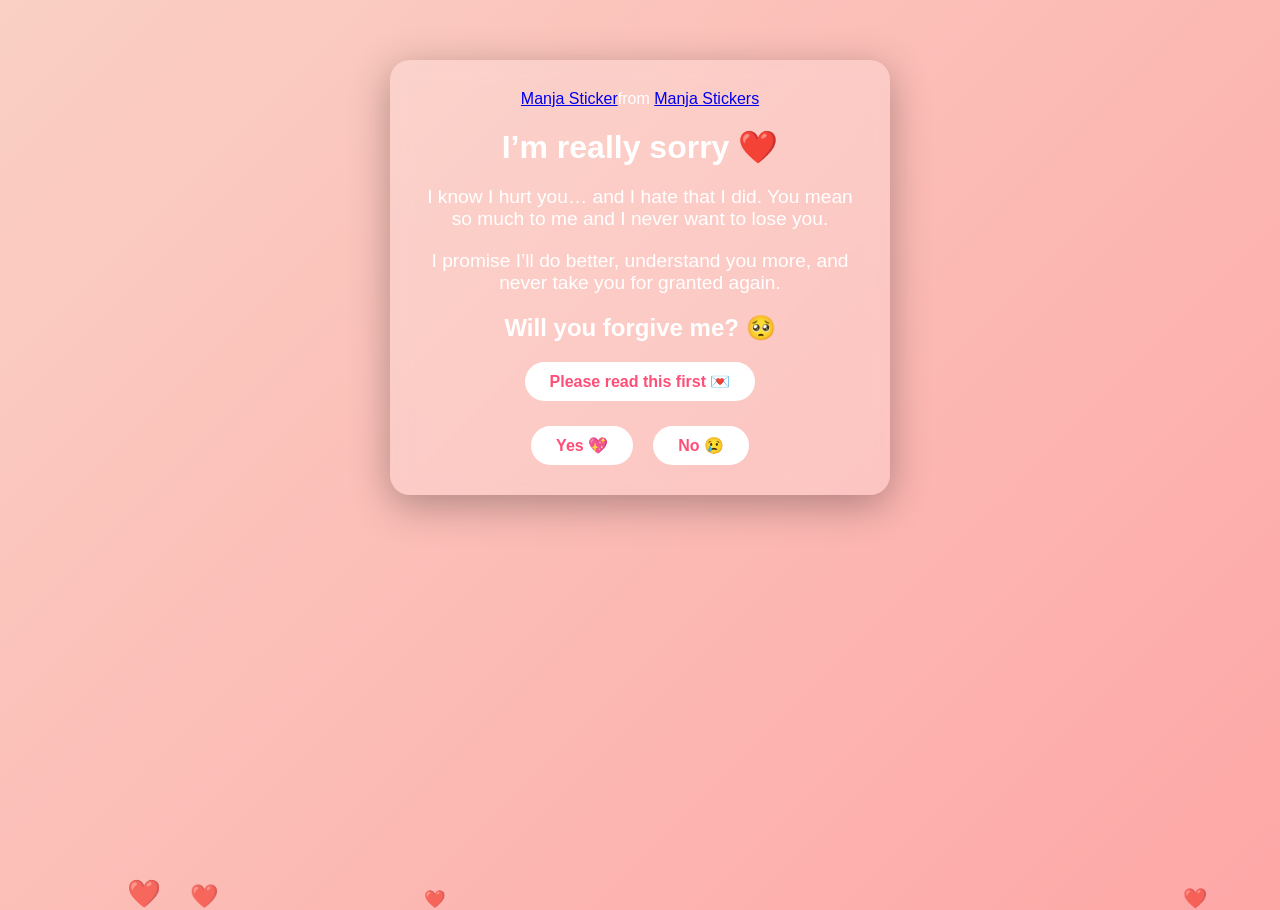
<file: index.html>
<!DOCTYPE html>
<html lang="en">
  <head>
    <meta charset="UTF-8" />
    <meta name="viewport" content="width=device-width, initial-scale=1.0" />
    <title>sorry rashi</title>

    <link rel="stylesheet" href="./style.css" />
  </head>
  <script src="script.js"></script>
  <body>
    <div class="container">
      <div
        class="tenor-gif-embed"
        data-postid="22885016"
        data-share-method="host"
        data-aspect-ratio="1.04918"
        data-width="100%"
      >
        <a href="https://tenor.com/view/manja-gif-22885016">Manja Sticker</a
        >from
        <a href="https://tenor.com/search/manja-stickers">Manja Stickers</a>
      </div>
      <script
        type="text/javascript" 
        async
        src="https://tenor.com/embed.js"
      ></script>
      <h1>I’m really sorry ❤️</h1>

<p>
  I know I hurt you… and I hate that I did.  
  You mean so much to me and I never want to lose you.
</p>

<p>
  I promise I’ll do better, understand you more,  
  and never take you for granted again.
</p>

<h2>Will you forgive me? 🥺</h2>

      <div class="btn" style="flex-direction: column;">
  <a href="letter.html">Please read this first 💌</a>

  <div style="display:flex; gap:20px; justify-content:center;">
    <a href="yes.html">Yes 💖</a>
    <a href="no1.html">No 😢</a>
  </div>
</div>
    </div>
  </body>
</html>
</file>
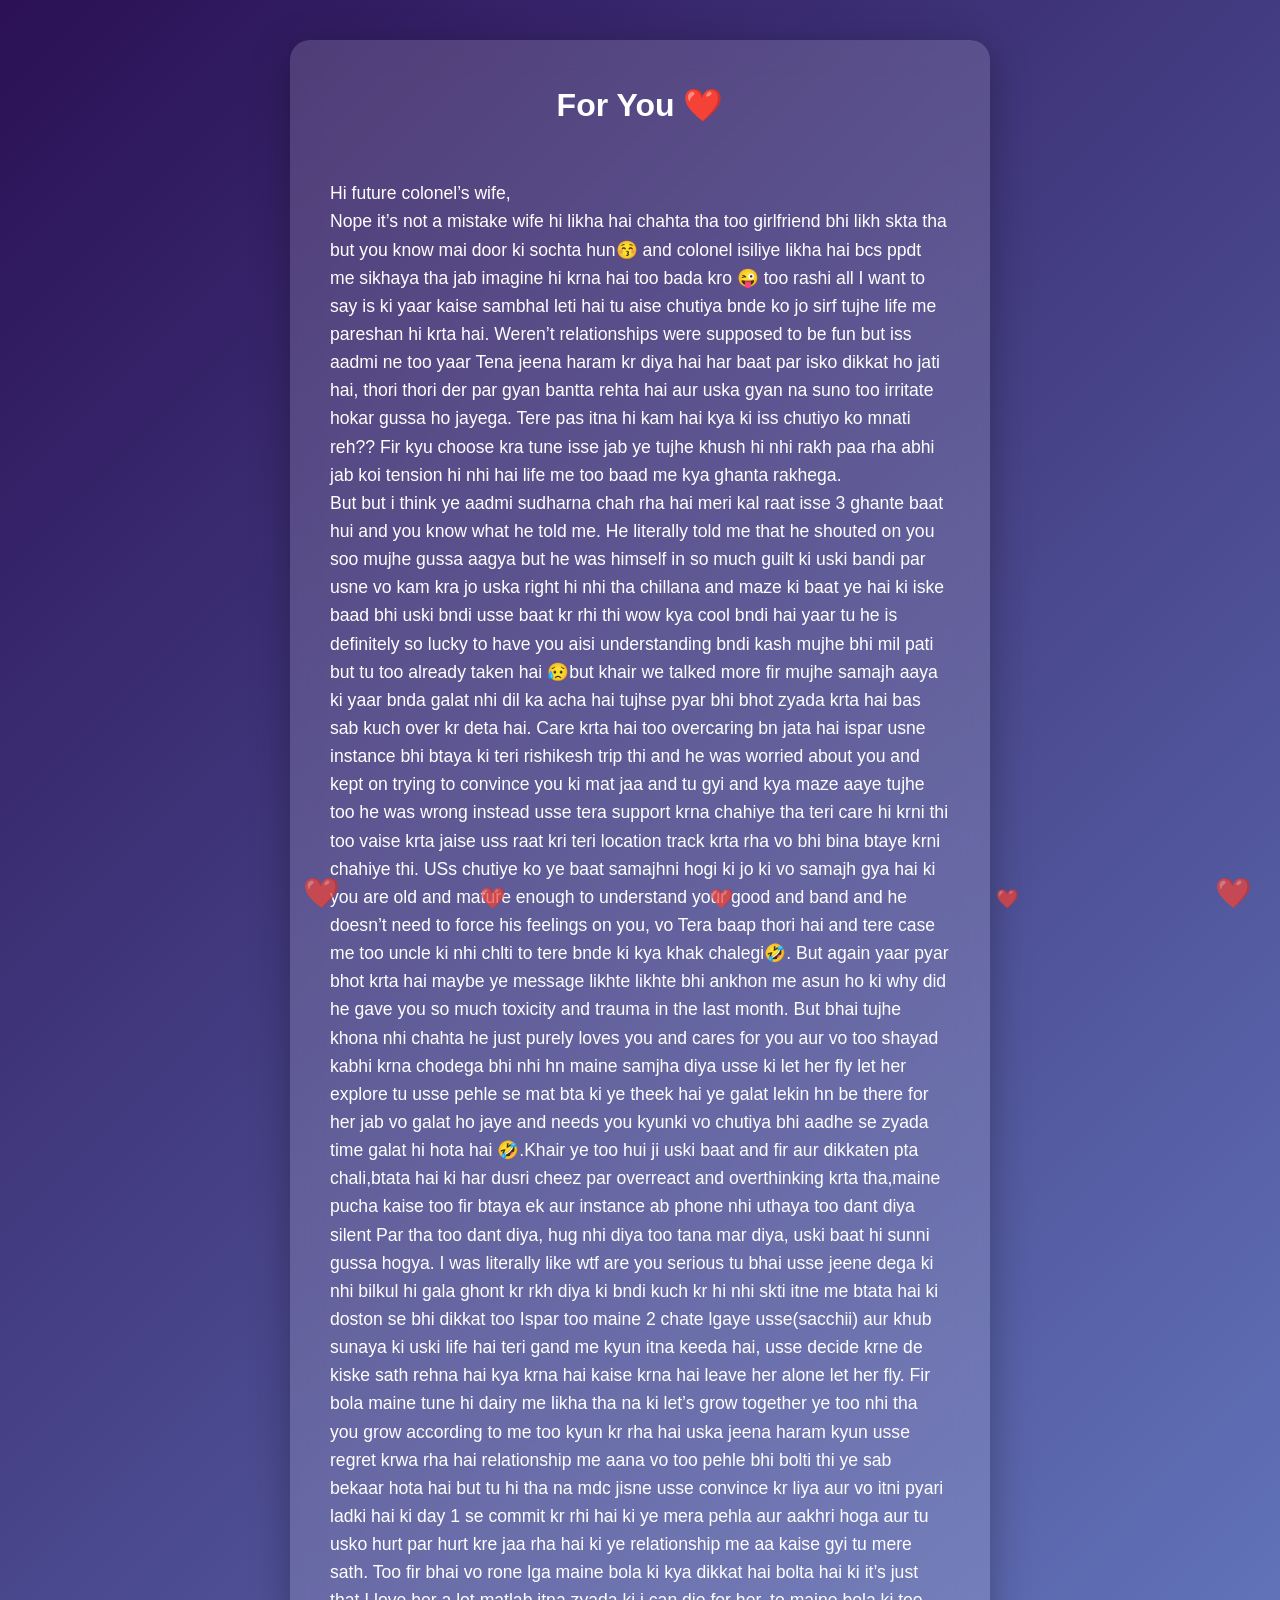
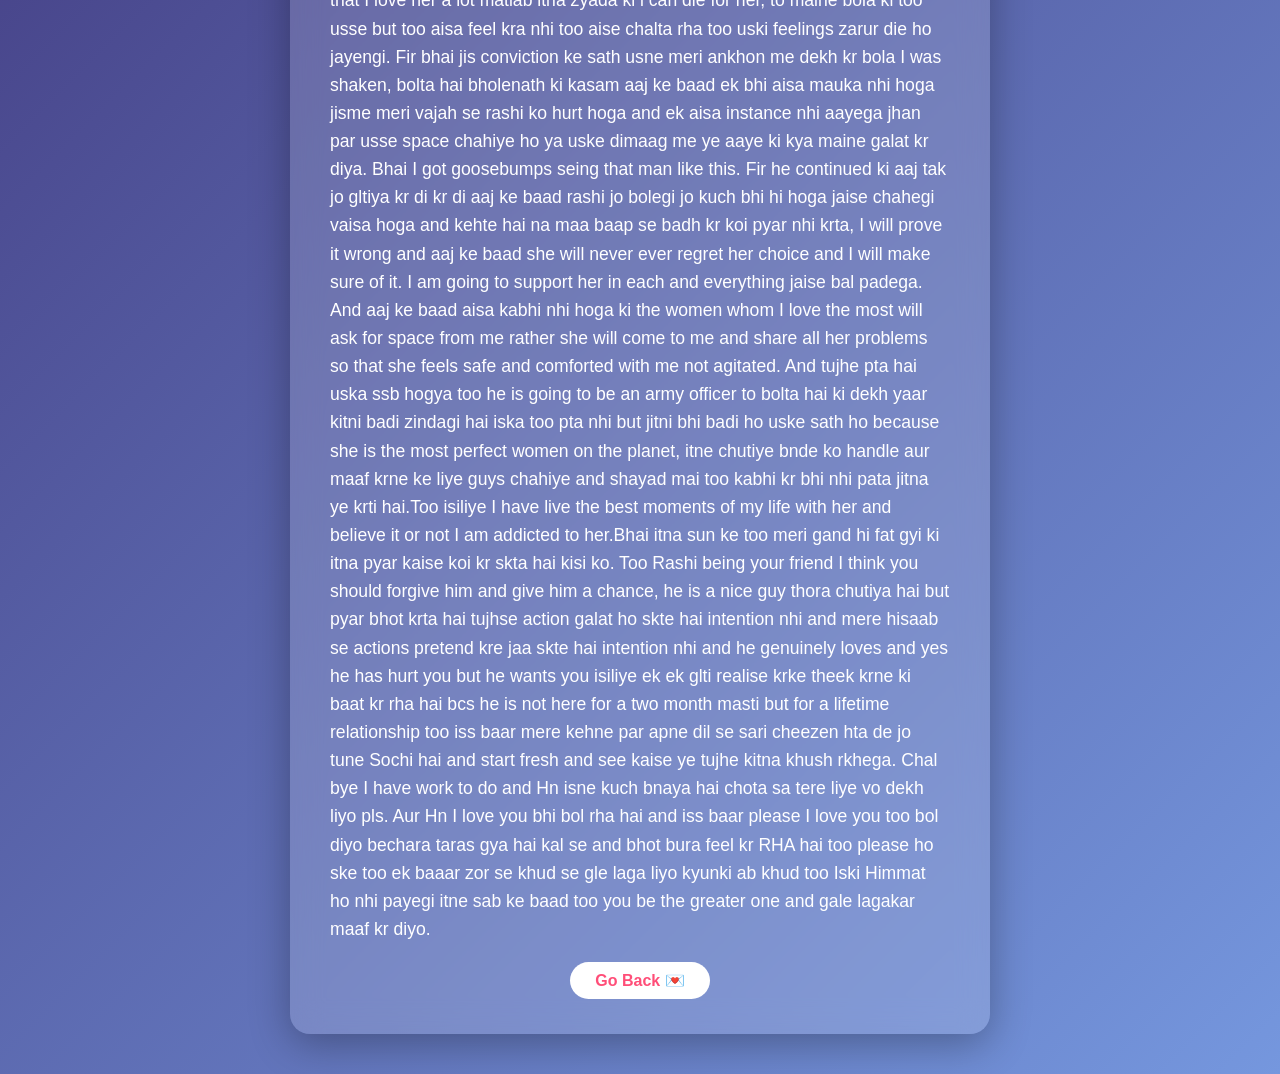
<file: letter.html>
<!DOCTYPE html>
<html lang="en">
<head>
  <meta charset="UTF-8">
  <title>A Letter For You ❤️</title>
  <link rel="stylesheet" href="style.css">

  <style>
    body {
      background: linear-gradient(135deg, #2b1055, #7597de);
      animation: gradientBG 8s infinite alternate;
    }

    .letter-box {
      max-width: 700px;
      padding: 40px;
      border-radius: 20px;
      background: rgba(255,255,255,0.15);
      backdrop-filter: blur(15px);
      color: white;
      line-height: 1.6;
      text-align: left;
      box-shadow: 0 10px 40px rgba(0,0,0,0.3);
      animation: fadeIn 2s ease;
    }

    .letter-box h1 {
      text-align: center;
      margin-bottom: 20px;
      animation: glow 2s infinite alternate;
    }

    .letter-text {
      font-size: 1.1em;
      animation: typing 4s steps(40, end);
      white-space: pre-line;
    }

    @keyframes typing {
      from { opacity: 0; }
      to { opacity: 1; }
    }

    .btn {
      margin-top: 25px;
      text-align: center;
    }
  </style>
</head>

<body>

<div class="letter-box">
  <h1>For You ❤️</h1>

  <div class="letter-text">
    Hi future colonel’s wife,
Nope it’s not a mistake wife hi likha hai chahta tha too girlfriend bhi likh skta tha but you know mai door ki sochta hun😚 and colonel isiliye likha hai bcs ppdt me sikhaya tha jab imagine hi krna hai too bada kro 😜 too rashi all I want to say is ki yaar kaise sambhal leti hai tu aise chutiya bnde ko jo sirf tujhe life me pareshan hi krta hai. Weren’t relationships were supposed to be fun but iss aadmi ne too yaar Tena jeena haram kr diya hai har baat par isko dikkat ho jati hai, thori thori der par gyan bantta rehta hai aur uska gyan na suno too irritate hokar gussa ho jayega. Tere pas itna hi kam hai kya ki iss chutiyo ko mnati reh?? Fir kyu choose kra tune isse jab ye tujhe khush hi nhi rakh paa rha abhi jab koi tension hi nhi hai life me too baad me kya ghanta rakhega. 
But but i think ye aadmi sudharna chah rha hai meri kal raat isse 3 ghante baat hui and you know what he told me. He literally told me that he shouted on you soo mujhe gussa aagya but he was himself in so much guilt ki uski bandi par usne vo kam kra jo uska right hi nhi tha chillana and maze ki baat ye hai ki iske baad bhi uski bndi usse baat kr rhi thi wow kya cool bndi hai yaar tu he is definitely so lucky to have you aisi understanding bndi kash mujhe bhi mil pati but tu too already taken hai 😥but khair we talked more fir mujhe samajh aaya ki yaar bnda galat nhi dil ka acha hai tujhse pyar bhi bhot zyada krta hai bas sab kuch over kr deta hai. Care krta hai too overcaring bn jata hai ispar usne instance bhi btaya ki teri rishikesh trip thi and he was worried about you and kept on trying to convince you ki mat jaa and tu gyi and kya maze aaye tujhe too he was wrong instead usse tera support krna chahiye tha teri care hi krni thi too vaise krta jaise uss raat kri teri location track krta rha vo bhi bina btaye krni chahiye thi. USs chutiye ko ye baat samajhni hogi ki jo ki vo samajh gya hai ki you are old and mature enough to understand your good and band and he doesn’t need to force his feelings on you, vo Tera baap thori hai and tere case me too uncle ki nhi chlti to tere bnde ki kya khak chalegi🤣. But again yaar pyar bhot krta hai maybe ye message likhte likhte bhi ankhon me asun ho ki why did he gave you so much toxicity and trauma in the last month. But bhai tujhe khona nhi chahta he just purely loves you and cares for you aur vo too shayad kabhi krna chodega bhi nhi hn maine samjha diya usse ki let her fly let her explore tu usse pehle se mat bta ki ye theek hai ye galat lekin hn be there for her jab vo galat ho jaye and needs you kyunki vo chutiya bhi aadhe se zyada time galat hi hota hai 🤣.Khair ye too hui ji uski baat and fir aur dikkaten pta chali,btata hai ki har dusri cheez par overreact and overthinking krta tha,maine pucha kaise too fir btaya ek aur instance ab phone nhi uthaya too dant diya silent Par tha too dant diya, hug nhi diya too tana mar diya, uski baat hi sunni gussa hogya. I was literally like wtf are you serious tu bhai usse jeene dega ki nhi bilkul hi gala ghont kr rkh diya ki bndi kuch kr hi nhi skti itne me btata hai ki doston se bhi dikkat too Ispar too maine 2 chate lgaye usse(sacchii) aur khub sunaya ki uski life hai teri gand me kyun itna keeda hai, usse decide krne de kiske sath rehna hai kya krna hai kaise krna hai leave her alone let her fly. Fir bola maine tune hi dairy me likha tha na ki let’s grow together ye too nhi tha you grow according to me too kyun kr rha hai uska jeena haram kyun usse regret krwa rha hai relationship me aana vo too pehle bhi bolti thi ye sab bekaar hota hai but tu hi tha na mdc jisne usse convince kr liya aur vo itni pyari ladki hai ki day 1 se commit kr rhi hai ki ye mera pehla aur aakhri hoga aur tu usko hurt par hurt kre jaa rha hai ki ye relationship me aa kaise gyi tu mere sath. Too fir bhai vo rone lga maine bola ki kya dikkat hai bolta hai ki it’s just that I love her a lot matlab itna zyada ki i can die for her, to maine bola ki too usse but too aisa feel kra nhi too aise chalta rha too uski feelings zarur die ho jayengi. Fir bhai jis conviction ke sath usne meri ankhon me dekh kr bola I was shaken, bolta hai bholenath ki kasam aaj ke baad ek bhi aisa mauka nhi hoga jisme meri vajah se rashi ko hurt hoga and ek aisa instance nhi aayega jhan par usse space chahiye ho ya uske dimaag me ye aaye ki kya maine galat kr diya. Bhai I got goosebumps seing that man like this. Fir he continued ki aaj tak jo gltiya kr di kr di aaj ke baad rashi jo bolegi jo kuch bhi hi hoga jaise chahegi vaisa hoga and kehte hai na maa baap se badh kr koi pyar nhi krta, I will prove it wrong and aaj ke baad she will never ever regret her choice and I will make sure of it. I am going to support her in each and everything jaise bal padega. And aaj ke baad aisa kabhi nhi hoga ki the women whom I love the most will ask for space from me rather she will come to me and share all her problems so that she feels safe and comforted with me not agitated. And tujhe pta hai uska ssb hogya too he is going to be an army officer to bolta hai ki dekh yaar kitni badi zindagi hai iska too pta nhi but jitni bhi badi ho uske sath ho because she is the most perfect women on the planet, itne chutiye bnde ko handle aur maaf krne ke liye guys chahiye and shayad mai too kabhi kr bhi nhi pata jitna ye krti hai.Too isiliye I have live the best moments of my life with her and believe it or not I am addicted to her.Bhai itna sun ke too meri gand hi fat gyi ki itna pyar kaise koi kr skta hai kisi ko. Too Rashi being your friend I think you should forgive him and give him a chance, he is a nice guy thora chutiya hai but pyar bhot krta hai tujhse action galat ho skte hai intention nhi and mere hisaab se actions pretend kre jaa skte hai intention nhi and he genuinely loves and yes he has hurt you but he wants you isiliye ek ek glti realise krke theek krne ki baat kr rha hai bcs he is not here for a two month masti but for a lifetime relationship too iss baar mere kehne par apne dil se sari cheezen hta de jo tune Sochi hai and start fresh and see kaise ye tujhe kitna khush rkhega. Chal bye I have work to do and Hn isne kuch bnaya hai chota sa tere liye vo dekh liyo pls. Aur Hn I love you bhi bol rha hai and iss baar please I love you too bol diyo bechara taras gya hai kal se and bhot bura feel kr RHA hai too please ho ske too ek baaar zor se khud se gle laga liyo kyunki ab khud too Iski Himmat ho nhi payegi itne sab ke baad too you be the greater one and gale lagakar maaf kr diyo.
  </div>

  <div class="btn">
    <a href="index.html">Go Back 💌</a>
  </div>
</div>

<script src="script.js"></script>
</body>
</html>
</file>
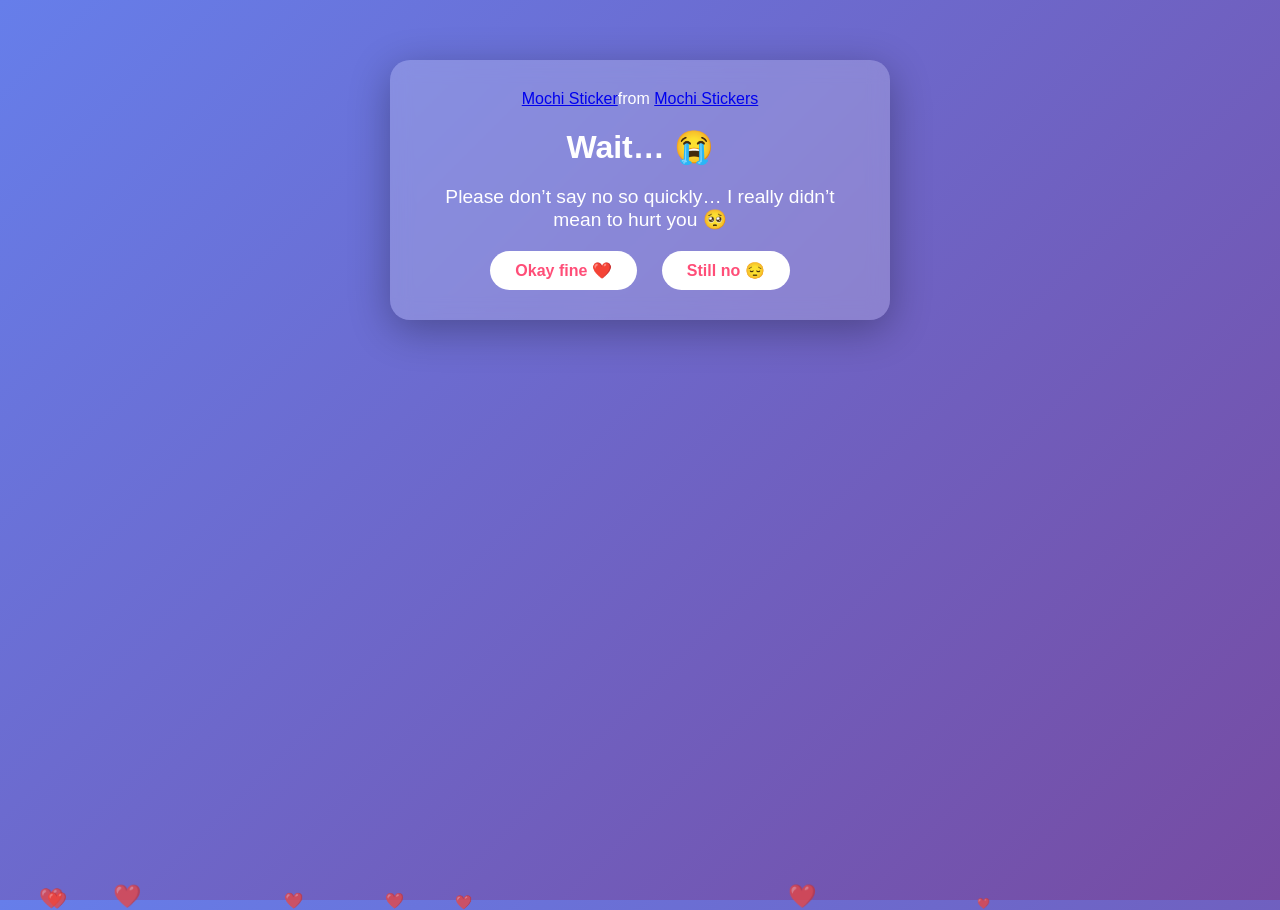
<file: no1.html>
<!DOCTYPE html>
<html lang="en">
  <head>
    <meta charset="UTF-8" />
    <meta name="viewport" content="width=device-width, initial-scale=1.0" />
    <title>Aisa na kar yar</title>

    <link rel="stylesheet" href="./style.css" />
  </head>
  <script src="script.js"></script>
<body style="background: linear-gradient(135deg, #667eea, #764ba2);">

<div class="container">
  <div
        class="tenor-gif-embed"
        data-postid="22050818"
        data-share-method="host"
        data-aspect-ratio="1"
        data-width="100%"
      >
        <a href="https://tenor.com/view/mochi-gif-22050818">Mochi Sticker</a
        >from
        <a href="https://tenor.com/search/mochi-stickers">Mochi Stickers</a>
      </div>
      <script
        type="text/javascript"
        async
        src="https://tenor.com/embed.js"
      ></script>
  <h1>Wait… 😭</h1>

  <p>
    Please don’t say no so quickly…  
    I really didn’t mean to hurt you 🥺
  </p>

  <div class="btn">
    <a href="yes.html">Okay fine ❤️</a>
    <a href="no2.html">Still no 😔</a>
  </div>
</div>

<script src="script.js"></script>
</body>
</file>
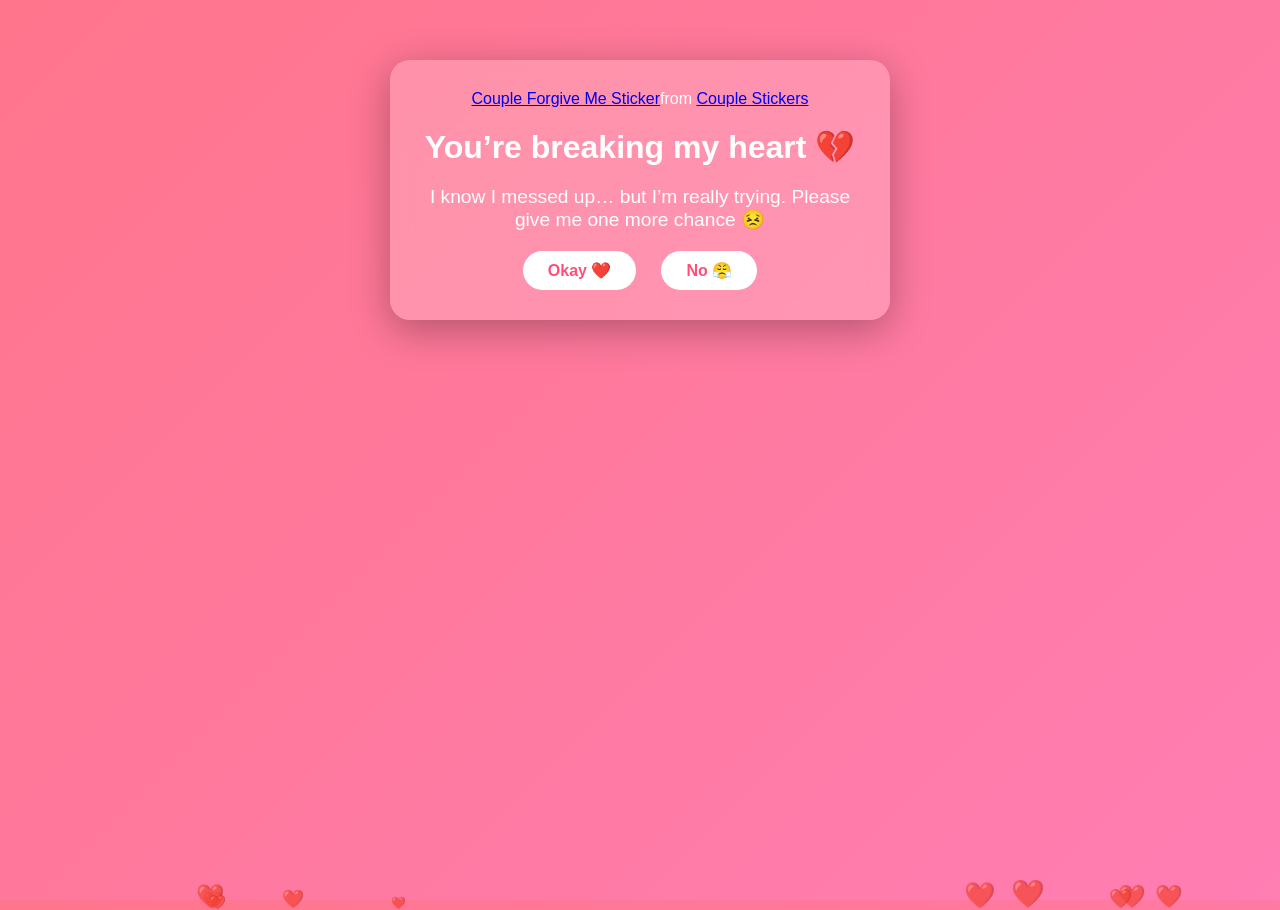
<file: no2.html>
<!DOCTYPE html>
<html lang="en">
  <head>
    <meta charset="UTF-8" />
    <meta name="viewport" content="width=device-width, initial-scale=1.0" />
    <title>Plss madam</title>

    <link rel="stylesheet" href="./style.css" />
  </head>
  <script src="script.js"></script>
  <body style="background: linear-gradient(135deg, #ff758c, #ff7eb3);">

<div class="container">
  <div
        class="tenor-gif-embed"
        data-postid="15195810"
        data-share-method="host"
        data-aspect-ratio="1"
        data-width="100%"
      >
        <a
          href="https://tenor.com/view/couple-forgive-me-asking-for-forgiveness-begging-crying-gif-15195810"
          >Couple Forgive Me Sticker</a
        >from
        <a href="https://tenor.com/search/couple-stickers">Couple Stickers</a>
      </div>
      <script
        type="text/javascript"
        async
        src="https://tenor.com/embed.js"
      ></script>
  <h1>You’re breaking my heart 💔</h1>

  <p>
    I know I messed up… but I’m really trying.  
    Please give me one more chance 😣
  </p>

  <div class="btn">
    <a href="yes.html">Okay ❤️</a>
    <a href="no3.html">No 😤</a>
  </div>
</div>

<script src="script.js"></script>
</body>
</file>
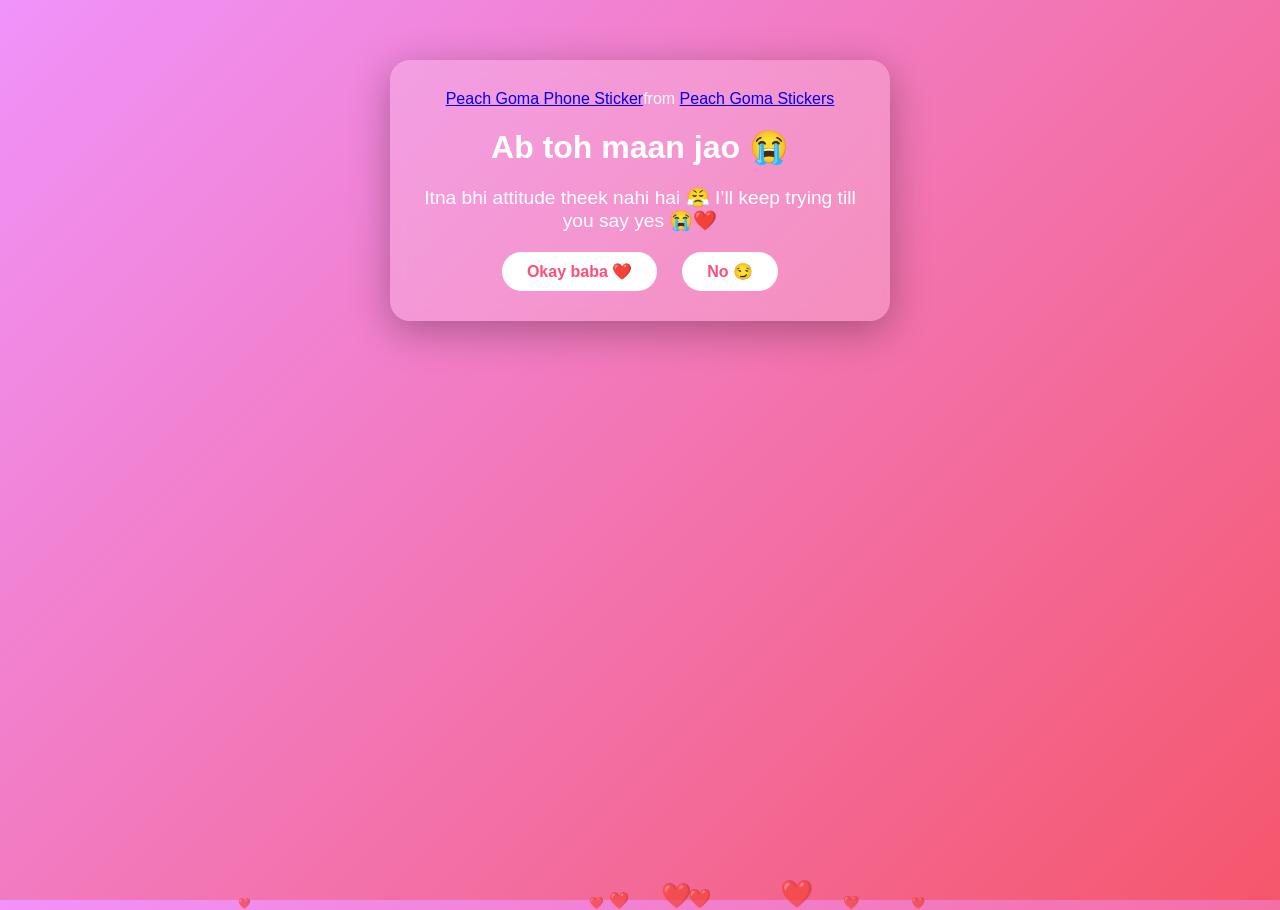
<file: no3.html>
<!DOCTYPE html>
<html lang="en">
  <head>
    <meta charset="UTF-8" />
    <meta name="viewport" content="width=device-width, initial-scale=1.0" />
    <title>I miss you</title>

    <link rel="stylesheet" href="./style.css" />
  </head>
  <script src="script.js"></script>
<body style="background: linear-gradient(135deg, #f093fb, #f5576c);">

<div class="container">
  <div
        class="tenor-gif-embed"
        data-postid="15974530976611222074"
        data-share-method="host"
        data-aspect-ratio="1.26923"
        data-width="100%"
      >
        <a
          href="https://tenor.com/view/peach-goma-phone-gif-15974530976611222074"
          >Peach Goma Phone Sticker</a
        >from
        <a href="https://tenor.com/search/peach+goma-stickers"
          >Peach Goma Stickers</a
        >
      </div>
      <script
        type="text/javascript"
        async
        src="https://tenor.com/embed.js"
      ></script>
  <h1>Ab toh maan jao 😭</h1>

  <p>
    Itna bhi attitude theek nahi hai 😤  
    I’ll keep trying till you say yes 😭❤️
  </p>

  <div class="btn">
    <a href="yes.html">Okay baba ❤️</a>
   <a href="#" id="move-random">No 😏</a>
  </div>
</div>

<script src="script.js"></script>
</body>
</file>
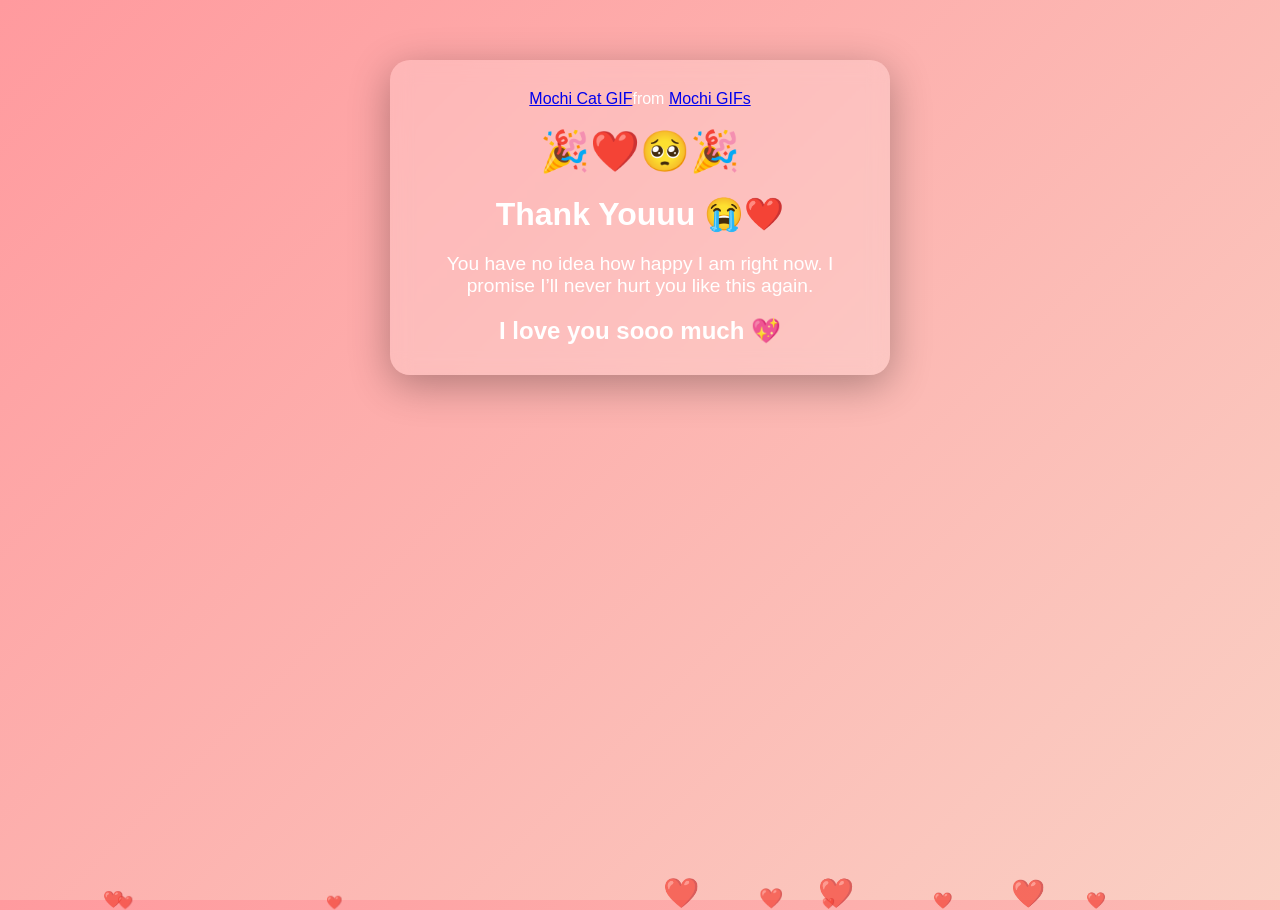
<file: yes.html>
<!DOCTYPE html>
<html lang="en">
<head>
  <meta charset="UTF-8">
  <title>Yay ❤️</title>
  <link rel="stylesheet" href="style.css">

  <style>
    body {
      background: linear-gradient(135deg, #ff9a9e, #fad0c4);
      animation: gradientBG 6s infinite alternate;
    }

    h1 {
      animation: bounce 1s infinite alternate;
    }

    @keyframes bounce {
      from { transform: translateY(0); }
      to { transform: translateY(-10px); }
    }

    .celebrate {
      font-size: 40px;
      animation: pop 0.8s infinite;
    }

    @keyframes pop {
      0% { transform: scale(1); }
      100% { transform: scale(1.3); }
    }
  </style>
</head>
<script src="script.js"></script>
<body>

<div class="container">
  <div
        class="tenor-gif-embed"
        data-postid="253027946666209433"
        data-share-method="host"
        data-aspect-ratio="1.37853"
        data-width="100%"
      >
        <a
          href="https://tenor.com/view/mochi-cat-mochi-and-goma-goma-and-peach-mochi-mochi-peach-cat-gif-gif-253027946666209433"
          >Mochi Cat GIF</a
        >from <a href="https://tenor.com/search/mochi-gifs">Mochi GIFs</a>
      </div>
      <script
        type="text/javascript"
        async
        src="https://tenor.com/embed.js"
      ></script>
  <div class="celebrate">🎉❤️🥺🎉</div>

  <h1>Thank Youuu 😭❤️</h1>

  <p>
    You have no idea how happy I am right now.  
    I promise I’ll never hurt you like this again.
  </p>

  <h2>I love you sooo much 💖</h2>
</div>

<script src="script.js"></script>
</body>
</html>
</file>
<file: style.css>
* {
  margin: 0;
  padding: 0;
  box-sizing: border-box;
  font-family: 'Segoe UI', sans-serif;
}

body {
  width: 100%;
  min-height: 100vh;
  background: linear-gradient(-45deg, #ff758c, #ff7eb3, #ff9a9e, #fad0c4);
  background-size: 400% 400%;
  animation: gradientBG 10s ease infinite;

  display: flex;
  justify-content: center;
  align-items: flex-start;  /* 👈 KEY CHANGE */

  padding: 40px 0;
  overflow-x: hidden;
}

/* Background animation */
@keyframes gradientBG {
  0% { background-position: 0% 50%; }
  50% { background-position: 100% 50%; }
  100% { background-position: 0% 50%; }
}

/* Floating hearts */
.heart {
  position: absolute;
  bottom: -10px;
  color: rgba(255, 255, 255, 0.7);
  animation: float 6s linear infinite;
}

@keyframes float {
  0% { transform: translateY(0) scale(1); opacity: 1; }
  100% { transform: translateY(-100vh) scale(1.5); opacity: 0; }
}

/* Glass effect card */
.container {
  display: flex;
  flex-direction: column;
  text-align: center;
  align-items: center;
  gap: 20px;
  max-width: 500px;
  margin: 20px;
  padding: 30px;
  border-radius: 20px;
  background: rgba(255,255,255,0.2);
  backdrop-filter: blur(10px);
  color: white;
  box-shadow: 0 10px 40px rgba(0,0,0,0.3);
  animation: fadeIn 1.5s ease;
}

@keyframes fadeIn {
  from { opacity: 0; transform: scale(0.8); }
  to { opacity: 1; transform: scale(1); }
}

h1 {
  font-size: 2em;
  animation: glow 2s infinite alternate;
}

@keyframes glow {
  from { text-shadow: 0 0 10px #fff; }
  to { text-shadow: 0 0 25px #ff4e78; }
}

p {
  font-size: 1.2em;
}

/* Buttons */
.container .btn {
  display: flex;
  gap: 25px;
}

.btn a {
  text-decoration: none;
  color: #ff4e78;
  background: #fff;
  padding: 10px 25px;
  border-radius: 25px;
  font-weight: bold;
  transition: 0.3s;
  animation: pulse 2s infinite;
}

@keyframes pulse {
  0% { transform: scale(1); }
  50% { transform: scale(1.08); }
  100% { transform: scale(1); }
}

.btn a:hover {
  transform: scale(1.2);
  background: #ff4e78;
  color: white;
}
@keyframes shake {
  0% { transform: translateX(0); }
  25% { transform: translateX(-5px); }
  50% { transform: translateX(5px); }
  75% { transform: translateX(-5px); }
  100% { transform: translateX(0); }
}
.btn {
  position: relative;
}
</file>
